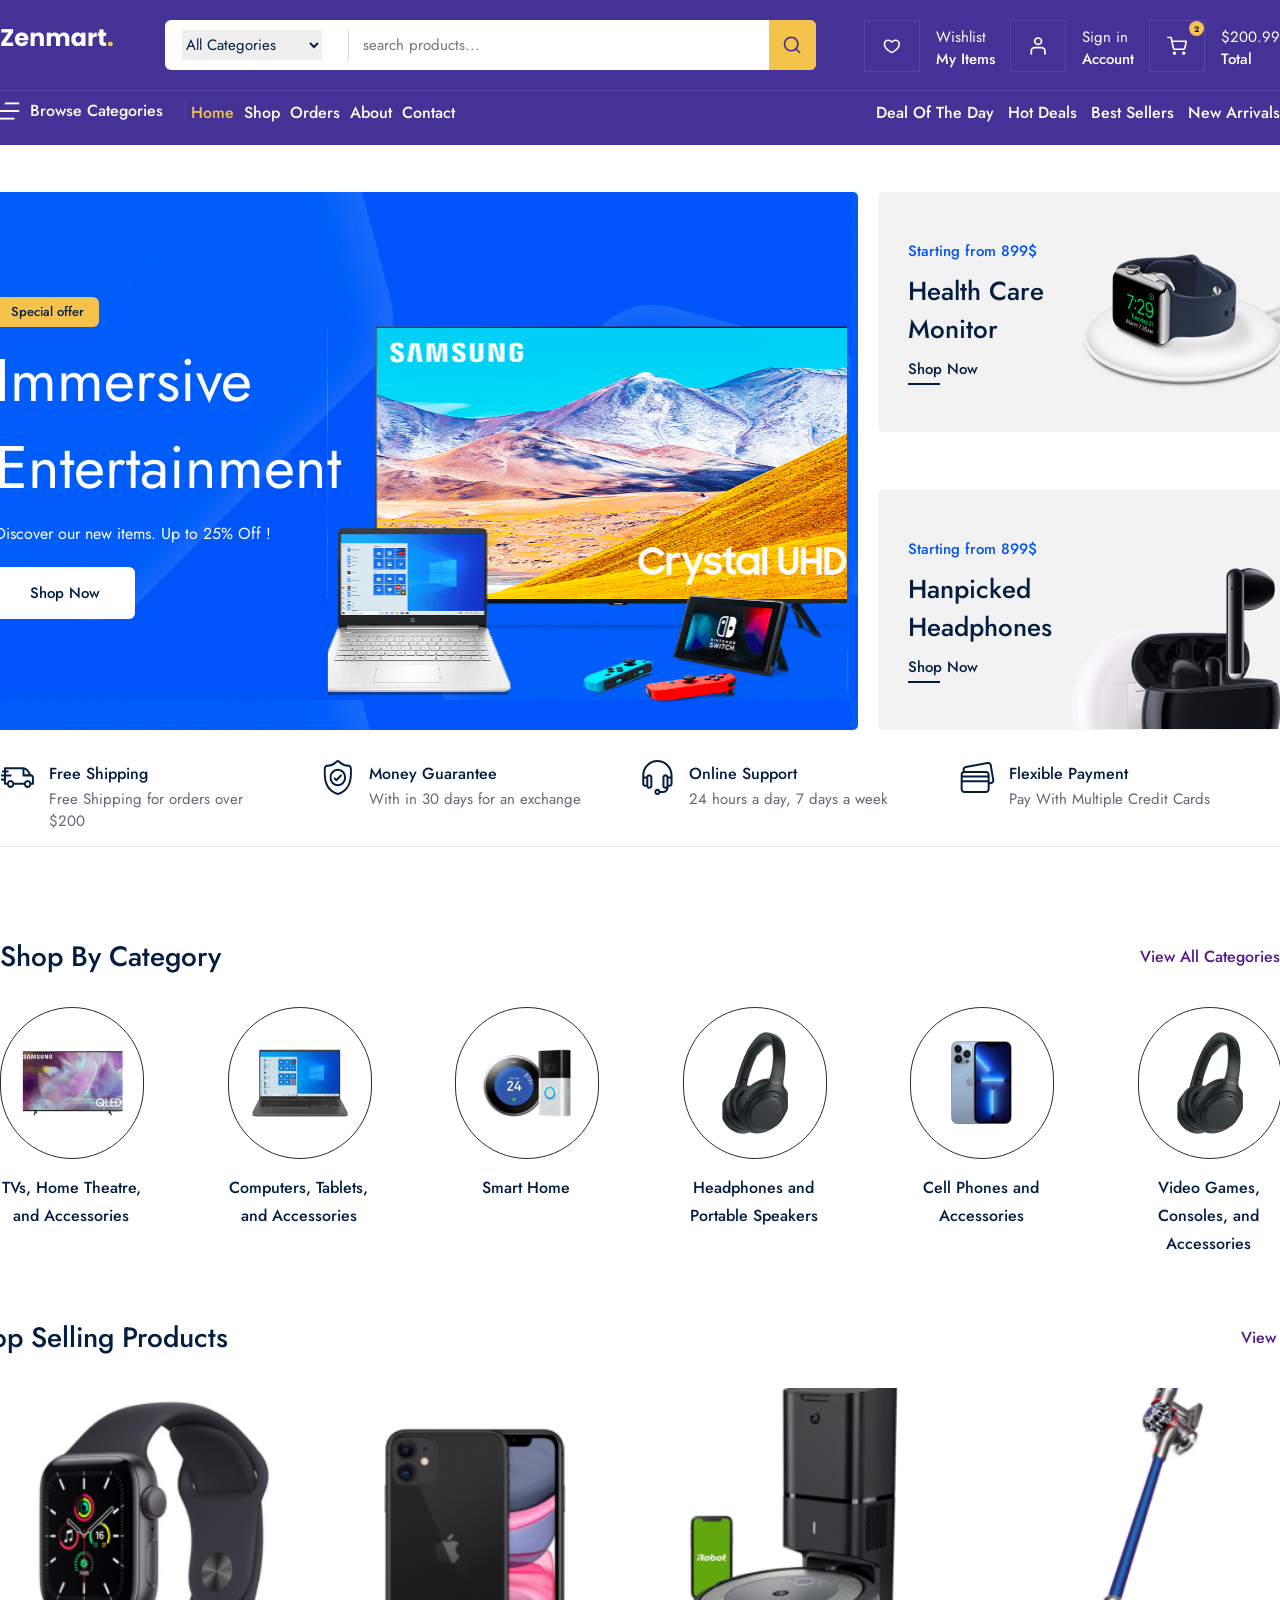
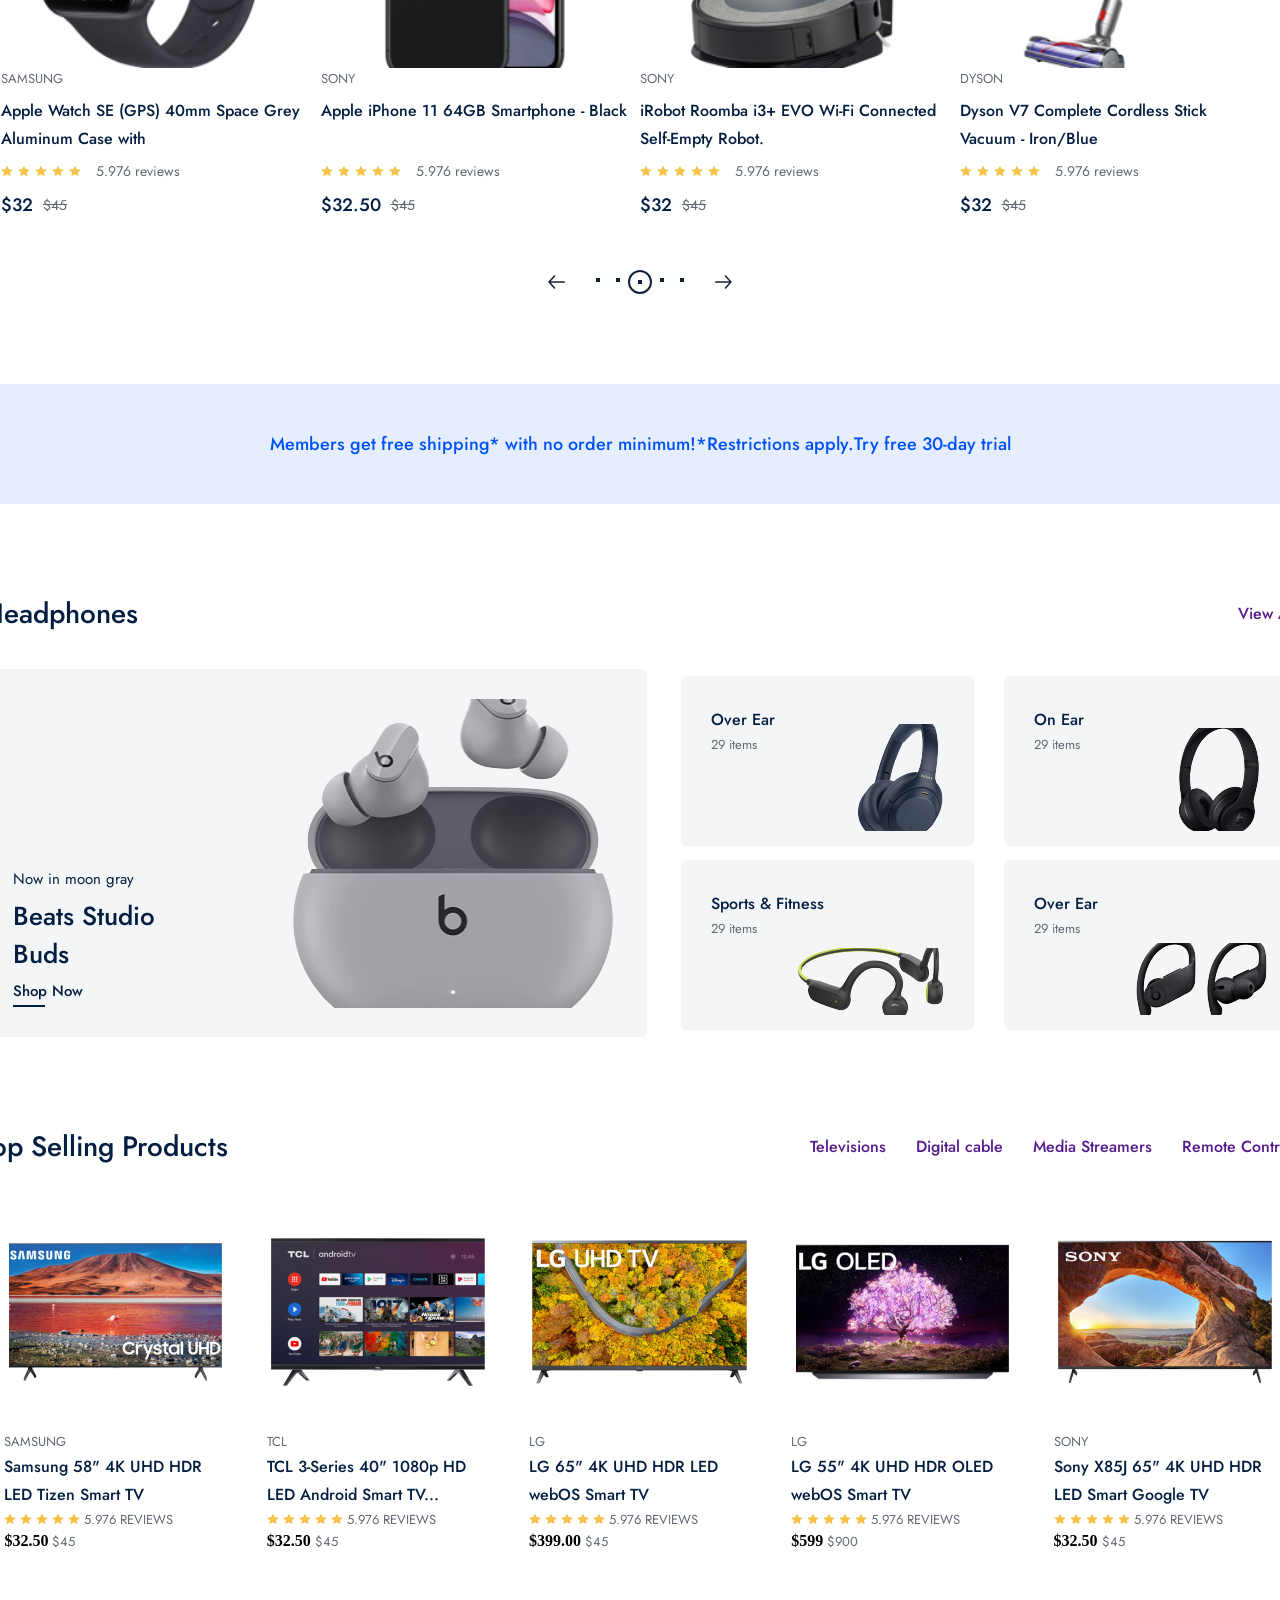
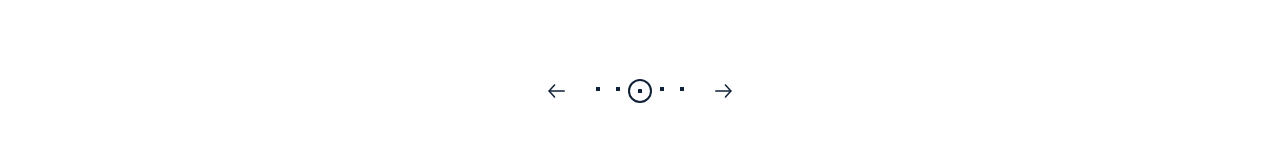
<file: index.html>
<!DOCTYPE html>
<html lang="en">
<head>
    <meta charset="UTF-8">
    <meta name="viewport" content="width=device-width, initial-scale=1.0">
    <title>zenmart</title>

    <link rel="preconnect" href="https://fonts.googleapis.com">
<link rel="preconnect" href="https://fonts.gstatic.com" crossorigin>
<link href="https://fonts.googleapis.com/css2?family=Jost:ital,wght@0,100..900;1,100..900&family=Playwrite+TZ+Guides&display=swap" rel="stylesheet">

    <link rel="stylesheet" href="./public/css/command.css">
    <link rel="stylesheet" href="./public/css/home.css">
    
</head>
<body>
    <div class="navbar_frame">
        <div class="container">
            <div class="navbar_top">
                <a href="./index.html">
                    <img src=".//public/images/icons/logo.png" alt="">
                </a>


                <div class="nav_search_frame">

                    <div class="search_box">

                        <div class="category_list">
                            <select name="" id="">
                                <option value="All" selected >All Categories</option>
                                <option value="Computer" >Computer</option>
                            </select>
                        </div>

                        <input type="text" placeholder="search products...">

                    </div>
                    <div class="search_icon_box">
                        <img src="./public/images/icons/search.svg" alt="">
                    </div>
                </div>

                <div class="nav_top_menu">

                    <div class="top_menu_box">

                        <div class="box_icon_box">
                            <img src="./public/images/icons/heart.svg" alt="">
                        </div>
                        <div class="box_info_box">
                            <span>Wishlist</span>
                            <strong>My Items</strong>
                        </div>
                    </div>

                    <div class="top_menu_box">

                        <div class="box_icon_box">
                            <img src="./public/images/icons/profile.svg" alt="">
                        </div>
                        <div class="box_info_box">
                            <span>Sign in</span>
                            <strong>Account</strong>
                        </div>
                    </div>

                    <div class="top_menu_box">

                        <div class="box_icon_box">
                            <div class="basket_count">2</div>
                            <img src="./public/images/icons/shopping-cart.svg" alt="">
                        </div>
                        <div class="box_info_box">
                            <span>$200.99</span>
                            <strong>Total</strong>
                        </div>
                    </div>

                </div>
            </div>
            <div class="navbar_bott">
                <div class="navbar_bott_menu_box">
                    <div class="browse_box">
                        <img src="./public/images/icons/browse.svg" alt="">
                        <span>Browse Categories</span>
                    </div>

                    <div class="navbar_route_menu">

                        <a href="" class="title">Home</a>
                        <a href="">Shop</a>
                        <a href="">Orders</a>
                        <a href="">About</a>
                        <a href="">Contact</a>

                    </div>

                    <div class="sorting_menu">
                        <span>Deal Of The Day</span>
                        <span> Hot Deals</span>
                        <span>Best Sellers</span>
                        <span>New Arrivals</span>
                    </div>
                </div>
            </div>
        </div>
    </div>

    <div class="home_page">
        <div class="header_frame">
            <div class="container">
                <div class="header_left">
                    <div class="header_content">
                        
                        <div>Special offer</div>
                        <span>Immersive Entertainment</span>
                        <p>Discover our new items. Up to 25% Off !</p>
                        <a href="">Shop Now</a>
                        <img src=".//public/images/icons/header_img.svg" alt="">
                    </div>
                </div>
                <div class="header_right">
                    <div class="header_box">
                        <div class="box_left">
                            <span>Starting from 899$</span>
                            <p>Health Care Monitor</p>
                            <a href="">Shop Now</a>
                            <div class="hover_border"></div>
                        </div>
                        <div class="box_right">
                            <img src="./public/images/icons/smart_watch.svg" alt="">
                        </div>
                    </div>

                    <div class="header_box">
                        <div class="box_left">
                            <span>Starting from 899$</span>
                            <p>Hanpicked Headphones</p>
                            <a href="">Shop Now</a>
                            <div class="hover_border"></div>
                        </div>
                        <div class="box_right">
                            <img src="./public/images/icons/black ear 11.png" alt="">
                        </div>
                    </div>
                </div>
            </div>
        </div>
        <div class="service_frame">
            <div class="container">
                <div class="service_box">
                    <img src="./public/images/icons/track.svg" alt="">
                    <div class="service_content">
                        <span>Free Shipping</span>
                        <p>Free Shipping for orders over $200</p>
                    </div>
                </div>

                 <div class="service_box">
                    <img src="./public/images/icons/garantue.svg" alt="">
                    <div class="service_content">
                        <span>Money Guarantee</span>
                        <p>With in 30 days for an exchange</p>
                    </div>
                </div>
                
                 <div class="service_box">
                    <img src="./public/images/icons/support.svg" alt="">
                    <div class="service_content">
                        <span>Online Support</span>
                        <p>24 hours a day, 7 days a week</p>
                    </div>
                </div>

                 <div class="service_box">
                    <img src="./public/images/icons/payment.svg" alt="">
                    <div class="service_content">
                        <span>Flexible Payment</span>
                        <p>Pay With Multiple Credit Cards</p>
                    </div>
                </div>

            </div>
        </div>
        <div class="shop_category_frame">
            <div class="container">
                <div class="category_top">
                    <span>Shop by Category</span>
                    <a href="">View All Categories</a>
                </div>
                <div class="category_wrapper">
                    <div class="category_box">
                        <div class="category_img_box">
                            <img src="./public/images/category/tv.png" alt="">
                        </div>
                        <span>TVs, Home Theatre, and Accessories</span>

                    </div>

                    <div class="category_box">
                        <div class="category_img_box">
                            <img src="./public/images/category/computer.png" alt="">
                        </div>
                        <span>Computers, Tablets, and Accessories</span>

                    </div>

                    <div class="category_box">
                        <div class="category_img_box">
                            <img src="./public/images/category/smart.png" alt="">
                        </div>
                        <span>Smart Home</span>

                    </div>

                    <div class="category_box">
                        <div class="category_img_box">
                            <img src="./public/images/category/headphone.png" alt="">
                        </div>
                        <span>Headphones and Portable Speakers</span>

                    </div>

                    <div class="category_box">
                        <div class="category_img_box">
                            <img src="./public/images/category/phone.png" alt="">
                        </div>
                        <span>Cell Phones and Accessories</span>

                    </div>

                    <div class="category_box">
                        <div class="category_img_box">
                            <img src="./public/images/category/headphone.png" alt="">
                        </div>
                        <span>Video Games, Consoles, and Accessories</span>

                    </div>
                </div>
            </div>
        </div>

        <div class="selling_product_frame">
            <div class="container">
                <div class="category_top">
                    <span>top Selling Products</span>
                    <a href="">View All</a>
                </div>
                <div class="product_wrapper">
                    <div class="next_prev_box">
                        <img src="./public/images/icons/next.svg" alt="">
                    </div>

                    <div class="product_boxes">
                        <div class="product_box">
                         <a href="">
                            <div class="product_image_box" style="background: url(./public/images/products/watch.png); background-size: cover;">
                                <div class="hover_box">
                                    <button>Add to Card</button>
                                </div>
                            </div>
                         </a>
                         <div class="product_content_box">
                            <span class="product_title">SAMSUNG</span>
                            <a href="">
                                <p class="product_desc">Apple Watch SE (GPS) 40mm Space Grey Aluminum Case with</p>
                            </a>
                            <div class="review_box">
                                <img src="./public/images/icons/review.svg" alt="">
                                <img src="./public/images/icons/review.svg" alt="">
                                <img src="./public/images/icons/review.svg" alt="">
                                <img src="./public/images/icons/review.svg" alt="">
                                <img src="./public/images/icons/review.svg" alt="">
                                <span>5.976 reviews</span>
                            </div>
                            <div class="price_box">
                                <strong>$32</strong>
                                <span>$45</span>
                            </div>
                         </div>   
                        </div>
                    </div>

                    <div class="product_boxes">
                        <div class="product_box">
                         <a href="">
                            <div class="product_image_box" style="background: url(./public/images/products/phone.png); background-size: cover;">
                                <div class="hover_box">
                                    <button>Add to Card</button>
                                </div>
                            </div>
                         </a>
                         <div class="product_content_box">
                            <span class="product_title">SONY</span>
                            <a href="">
                                <p class="product_desc">Apple iPhone 11 64GB Smartphone - Black</p>
                            </a>
                            <div class="review_box">
                                <img src="./public/images/icons/review.svg" alt="">
                                <img src="./public/images/icons/review.svg" alt="">
                                <img src="./public/images/icons/review.svg" alt="">
                                <img src="./public/images/icons/review.svg" alt="">
                                <img src="./public/images/icons/review.svg" alt="">
                                <span>5.976 reviews</span>
                            </div>
                            <div class="price_box">
                                <strong>$32.50</strong>
                                <span>$45</span>
                            </div>
                         </div>   
                        </div>
                    </div>

                    <div class="product_boxes">
                        <div class="product_box">
                         <a href="">
                            <div class="product_image_box" style="background: url(./public/images/products/iRobot.png); background-size: cover;">
                                <div class="hover_box">
                                    <button>Add to Card</button>
                                </div>
                            </div>
                         </a>
                         <div class="product_content_box">
                            <span class="product_title">SONY</span>
                            <a href="">
                                <p class="product_desc">iRobot Roomba i3+ EVO Wi-Fi Connected Self-Empty Robot.</p>
                            </a>
                            <div class="review_box">
                                <img src="./public/images/icons/review.svg" alt="">
                                <img src="./public/images/icons/review.svg" alt="">
                                <img src="./public/images/icons/review.svg" alt="">
                                <img src="./public/images/icons/review.svg" alt="">
                                <img src="./public/images/icons/review.svg" alt="">
                                <span>5.976 reviews</span>
                            </div>
                            <div class="price_box">
                                <strong>$32</strong>
                                <span>$45</span>
                            </div>
                         </div>   
                        </div>
                    </div>

                     <div class="product_boxes">
                        <div class="product_box">
                         <a href="">
                            <div class="product_image_box" style="background: url(./public/images/products/dyson.png); background-size: cover;">
                                <div class="hover_box">
                                    <button>Add to Card</button>
                                </div>
                            </div>
                         </a>
                         <div class="product_content_box">
                            <span class="product_title">DYSON</span>
                            <a href="">
                                <p class="product_desc">Dyson V7 Complete Cordless Stick Vacuum - Iron/Blue</p>
                            </a>
                            <div class="review_box">
                                <img src="./public/images/icons/review.svg" alt="">
                                <img src="./public/images/icons/review.svg" alt="">
                                <img src="./public/images/icons/review.svg" alt="">
                                <img src="./public/images/icons/review.svg" alt="">
                                <img src="./public/images/icons/review.svg" alt="">
                                <span>5.976 reviews</span>
                            </div>
                            <div class="price_box">
                                <strong>$32</strong>
                                <span>$45</span>
                            </div>
                         </div>   
                        </div>
                    </div>

                    <div class="next_prev_box" style="transform: scaleX(-1);">
                        <img src="./public/images/icons/next.svg" alt="">
                    </div>
                    
                </div>
                <div class="pagination_box">
                    <div class="pagination_main">
                        <img src="./public/images/icons/arrow-prev_next.svg" alt="">
                        <div class="pagination_dot">
                            <div class="dot">
                                <div></div>
                            </div>

                            <div class="dot">
                                <div></div>
                            </div>

                            <div class="dot active">
                                <div></div>
                            </div>

                            <div class="dot">
                                <div></div>
                            </div>

                            <div class="dot">
                                <div></div>
                            </div>

                            
                        </div>
                        <img src="./public/images/icons/arrow-prev_next.svg" alt="" style="transform: scaleX(-1);">
                    </div>
                </div>
            </div>
        </div>
        <div class="adv_frame">Members get free shipping* with no order minimum!*Restrictions apply.Try free 30-day trial
        </div>
        <div class="spec_product_frame">
            <div class="container">
                <div class="category_top">
                    <span>Headphones</span>
                    <a href="">View All</a>
                </div>
                <div class="spec_product_wrapper">
                    <div class="big_product_box">
                        <div class="big_product_content">
                            <span>Now in moon gray</span>
                            <p>Beats Studio Buds</p>
                            <a href="">Shop Now</a>
                            <div class="hover_border"></div>
                        </div>
                        <img src="./public/images/products/headphone_big.png    " alt="">
                    </div>
                    <div class="small_product_wrapper">
                        
                        <div class="small_product_box">
                            <div class="small_product_content">
                                <strong>Over Ear</strong>
                                <span>29 items</span>
                            </div>
                            <img src="./public/images/products/sony_headphone.png" alt="">
                        </div>

                        <div class="small_product_box">
                            <div class="small_product_content">
                                <strong>On Ear</strong>
                                <span>29 items</span>
                            </div>
                            <img src="./public/images/products/on-ear.png" alt="">
                        </div>

                        <div class="small_product_box">
                            <div class="small_product_content">
                                <strong>Sports & Fitness</strong>
                                <span>29 items</span>
                            </div>
                            <img src="./public/images/products/fitness_headphone.png" alt="">
                        </div>

                        <div class="small_product_box">
                            <div class="small_product_content">
                                <strong>Over Ear</strong>
                                <span>29 items</span>
                            </div>
                            <img src="./public/images/products/bluetooth_headphones.png" alt="">
                        </div>

                    </div>
                </div>
            </div>
        </div>
        <div class="tv_frame">
            <div class="container">
                <div class="category_top">
                    <span>top Selling Products</span>
                    <div>
                        <a href="">Televisions</a>
                        <a href="">Digital cable</a>
                        <a href="">Media Streamers</a>
                        <a href="">Remote Controls</a>
                    </div>
                </div>
                <div class="tv_wrapper">
                    <div class="next_prev_box">
                        <img src="./public/images/icons/next.svg" alt="">
                    </div>

                    <div class="tv_product_boxes">
                        <div class="tv_product_box">
                            <a href="">
                                <img src="./public/images/products/samsung_tv.png" alt=""></a>
                            <div class="tv_content_box">
                                <span>SAMSUNG</span>
                                <p>Samsung 58" 4K UHD HDR LED Tizen Smart TV</p>
                                <div class="review_box">
                                <img src="./public/images/icons/review.svg" alt="">
                                <img src="./public/images/icons/review.svg" alt="">
                                <img src="./public/images/icons/review.svg" alt="">
                                <img src="./public/images/icons/review.svg" alt="">
                                <img src="./public/images/icons/review.svg" alt="">
                                <span>5.976 reviews</span>
                                </div>
                                <div class="price_box">
                                <strong>$32.50</strong>
                                <span>$45</span>
                                </div>
                            </div>
                           

                        </div>

                        <div class="tv_product_box">
                            <a href="">
                                <img src="./public/images/products/tcl.png" alt=""></a>
                            <div class="tv_content_box">
                                <span>TCL</span>
                                <p>TCL 3-Series 40" 1080p HD LED Android Smart TV... </p>
                                <div class="review_box">
                                <img src="./public/images/icons/review.svg" alt="">
                                <img src="./public/images/icons/review.svg" alt="">
                                <img src="./public/images/icons/review.svg" alt="">
                                <img src="./public/images/icons/review.svg" alt="">
                                <img src="./public/images/icons/review.svg" alt="">
                                <span>5.976 reviews</span>
                                </div>
                                <div class="price_box">
                                <strong>$32.50</strong>
                                <span>$45</span>
                                </div>
                            </div>
                           

                        </div>

                        <div class="tv_product_box">
                            <a href="">
                                <img src="./public/images/products/LG-UHD.png" alt=""></a>
                            <div class="tv_content_box">
                                <span>LG</span>
                                <p>LG 65" 4K UHD HDR LED webOS Smart TV</p>
                                <div class="review_box">
                                <img src="./public/images/icons/review.svg" alt="">
                                <img src="./public/images/icons/review.svg" alt="">
                                <img src="./public/images/icons/review.svg" alt="">
                                <img src="./public/images/icons/review.svg" alt="">
                                <img src="./public/images/icons/review.svg" alt="">
                                <span>5.976 reviews</span>
                                </div>
                                <div class="price_box">
                                <strong>$399.00</strong>
                                <span>$45</span>
                                </div>
                            </div>
                           

                        </div>

                        <div class="tv_product_box">
                            <a href="">
                                <img src="./public/images/products/LG-OLED.png" alt=""></a>
                            <div class="tv_content_box">
                                <span>LG</span>
                                <p>LG 55" 4K UHD HDR OLED webOS Smart TV </p>
                                <div class="review_box">
                                <img src="./public/images/icons/review.svg" alt="">
                                <img src="./public/images/icons/review.svg" alt="">
                                <img src="./public/images/icons/review.svg" alt="">
                                <img src="./public/images/icons/review.svg" alt="">
                                <img src="./public/images/icons/review.svg" alt="">
                                <span>5.976 reviews</span>
                                </div>
                                <div class="price_box">
                                <strong>$599</strong>
                                <span>$900</span>
                                </div>
                            </div>
                           

                        </div>
                        <div class="tv_product_box">
                            <a href="">
                                <img src="./public/images/products/SONY-TV.png" alt=""></a>
                            <div class="tv_content_box">
                                <span>SONY</span>
                                <p>Sony X85J 65" 4K UHD HDR LED Smart Google TV</p>
                                <div class="review_box">
                                <img src="./public/images/icons/review.svg" alt="">
                                <img src="./public/images/icons/review.svg" alt="">
                                <img src="./public/images/icons/review.svg" alt="">
                                <img src="./public/images/icons/review.svg" alt="">
                                <img src="./public/images/icons/review.svg" alt="">
                                <span>5.976 reviews</span>
                                </div>
                                <div class="price_box">
                                <strong>$32.50</strong>
                                <span>$45</span>
                                </div>
                            </div>
                           

                        </div>
                       
                    </div>

                    <div class="next_prev_box" style="transform: scaleX(-1);">
                        <img src="./public/images/icons/next.svg" alt="">
                    </div>
                    
                </div>
                <div class="pagination_box">
                    <div class="pagination_main">
                        <img src="./public/images/icons/arrow-prev_next.svg" alt="">
                        <div class="pagination_dot">
                            <div class="dot">
                                <div></div>
                            </div>

                            <div class="dot">
                                <div></div>
                            </div>

                            <div class="dot active">
                                <div></div>
                            </div>

                            <div class="dot">
                                <div></div>
                            </div>

                            <div class="dot">
                                <div></div>
                            </div>

                            
                        </div>
                        <img src="./public/images/icons/arrow-prev_next.svg" alt="" style="transform: scaleX(-1);">
                    </div>
                </div>
            </div>
        </div>
    </div>
    
</body>
</html>
</file>
<file: public/css/command.css>
html, body{

    margin: 0;
    padding: 0;
    
}

a{

    text-decoration: none;

}

p{

    margin: 0;

}

.container {
    
    position: relative;
    width: 1320px;
    height: auto;
    display: flex;
}



/* NAVBAR*/

.navbar_frame{

    position: relative;
    width: 100%;
    height: 145px;
    background:rgba(68, 50, 151, 1) ;
    display: flex;
    flex-direction: row;
    justify-content: center;
}

.navbar_frame .container {
    
    padding: 20px 0 14px;
    flex-direction: column;
    
    
    /* background-color: red; */
}
.navbar_frame .container .navbar_top {
    width: 100%;
    height: 50px;

    display: flex;
    flex-direction: row;
    justify-content: space-between;
    
    /* background-color: greenyellow; */


}
.navbar_frame .navbar_top .nav_search_frame{
width: 651px;
height: 50px;

border-radius: 6px;
display: flex;
flex-direction: row;
background: rgba(255, 255, 255, 1);
}
.navbar_frame .nav_search_frame .search_box{

    display: flex;
    flex-direction: row;
    align-items: center;
    padding: 10px 17px;
    
}

.navbar_frame .search_box .category_list{
    width: 166px;
    height: 30px;

    border-right: 1px solid  rgba(214, 214, 214, 1); ;
}

.navbar_frame .category_list select{
    width: 140px;
    height: 30px;

    border: none;
    outline: none;

    color: rgba(4, 30, 66, 1);
    font-family: "Jost";
    font-style: Regular;
    font-size: 15px;
    font-weight: 400;
    line-height: 22px;
    letter-spacing: 0%;
    text-align: left;
    
}

.navbar_frame .search_box input{
    margin-left: 12px;
   
    width: 387px;
    height: 22px;
    border: none;
    outline: none;

    color: rgba(98, 105, 116, 1);
    font-family: "Jost";
    font-style: Regular;
    font-size: 15px;
    font-weight: 400;
    line-height: 22px;
    letter-spacing: 0%;
    text-align: left;
}
.navbar_frame .nav_search_frame .search_icon_box{
    width: 50px;
    height: 50px;

    display: flex;
    justify-content: center;
    align-items: center;

    border-radius: 0px 6px 6px 0px;
    background: rgb(245, 195, 75);
}

.navbar_frame .navbar_top .nav_top_menu{

    width: 416px;
    height: 50px;
    display: flex;
    flex-direction: row;
    justify-content: space-between;

}
.navbar_frame .nav_top_menu .top_menu_box{
    display: flex;
    flex-direction: row;
}

.navbar_frame .top_menu_box .box_icon_box{
    position: relative;
    width: 54px;
    height: 50px;

    display: flex;
    justify-content: center;
    align-items: center;
    border: 1px solid rgba(255, 255, 255, 0.1);
}

.navbar_frame .top_menu_box .box_info_box{
    margin-left: 16px;
    display: flex;
    flex-direction: column;
    justify-content: flex-end

}

.navbar_frame .box_info_box span{
    
    color: rgba(255, 255, 255, 1);
    font-family: "Jost";
    font-style: Regular;
    font-size: 15px;
    font-weight: 400;
    line-height: 22px;
    letter-spacing: 0%;
    text-align: left;

}

.navbar_frame .box_info_box strong{

    color: rgba(255, 255, 255, 1);
    font-family: "Jost";
    font-style: Regular;
    font-size: 15px;
    font-weight: 500;
    line-height: 22px;
    letter-spacing: 0%;
    text-align: left;   
}
.navbar_frame .box_icon_box img{
    width: 22px;
    height: 22px;
}

.navbar_frame .box_icon_box .basket_count{
    
    position: absolute;
    top: 0;
    right: 0;
    
    width: 15px;
    height: 15px;
    
    display: flex;
    justify-content: center;
    align-items: center;

    border-radius: 50%;
    background: rgba(245, 195, 75, 1);

    color: rgba(11, 30, 64, 1);
    font-family: "Jost";
    font-style: Bold;
    font-size: 8px;
    font-weight: 700;
    line-height: 10px;
    letter-spacing: 0%;
    text-align: left;

}

.navbar_frame .container .navbar_bott{
    
    margin-top: 20px;
    border-top: 1px solid #5747a2;
}
.navbar_frame .navbar_bott .navbar_bott_menu_box{

    margin-top: 10px;
    height: 20px;

    display: flex;
    flex-direction: row;
    justify-content: space-between;

}

.navbar_frame .navbar_bott .browse_box{
    width: 185px;
    display: flex;
    flex-direction: row;
    align-items: center;

    border-right: 1px solid #5747a2;

}

.navbar_frame .browse_box img{
    width: 20px;
    height: 18px;
}
.navbar_frame .browse_box span{
    margin-left: 10px;
    color: rgba(255, 255, 255, 1);
    font-family: "Jost";
    font-style: Medium;
    font-size: 16px;
    font-weight: 500;
    line-height: 28px;
    letter-spacing: 0%;
    text-align: left;
}
.navbar_frame .navbar_bott_menu_box .navbar_route_menu{
    width: 670px;

    display: flex;
    flex-direction: row;
}

.navbar_frame .navbar_route_menu a{
    margin-right: 10px;

    font-family: "Jost";
    font-style: Medium;
    font-size: 16px;
    font-weight: 500;
        
    color: #fff;
}

.navbar_frame .navbar_route_menu a.title { 
    
    color: #F5C34B;
}

.navbar_frame .sorting_menu span{

    margin-left: 10px;
    color: rgba(255, 255, 255, 1);
    font-family: "Jost";
    font-style: Medium;
    font-size: 16px;
    font-weight: 500;
    
}
</file>
<file: public/css/home.css>
.home_page{
    padding-bottom: 60px;

    display: flex;
    flex-direction: column;
}

.container .category_top a{

            
            margin-left: 30px;
            font-family: "Jost";
            font-style: Medium;
            font-size: 16px;
            font-weight: 500;
            line-height: 28px;
            letter-spacing: 0%;
            text-align: right;
           
        }

        .container .category_top div{
            display: flex;
            flex-direction: row;
        }

.container .category_top a:hover{
            border-bottom: 2px solid rgba(4, 30, 66, 1);
        } 

.container .category_top{
            width: 100%;
            height: auto;

            display: flex;
            flex-direction: row;
            justify-content: space-between;
            align-items: center;
        }

.container .category_top span{

            color: rgba(4, 30, 66, 1);
            font-family: "Jost";
            font-style: normal;
            font-size: 28px;
            font-weight: 500;
            line-height: 40px;
            text-transform: capitalize;
            
        } 



        /* PAGINATION */

        .container .pagination_box{
    margin-top: 30px;
    width: 100%;
    height: auto;

    display: flex;
    flex-direction: row;
    justify-content: center;
}

.container .pagination_box .pagination_main{

    width: auto;
    height: 24px;

    display: flex;
    flex-direction: row;
    align-items: center;
    

}

.container .pagination_main .pagination_dot{
    margin: 0 20px;
    display: flex;
    flex-direction: row;
}

.container .pagination_dot .dot{
    width: 20px;
    height: 20px;

    display: flex;
    align-items: center;
    justify-content: center;

    
    border-radius: 50%;

}

.container .pagination_dot .dot.active{

    border: 2px solid #112137;

}
.container .pagination_dot .dot div{

    width: 4px;
    height: 4px;
    background: #112137;

}

.container .pagination_main img{
cursor: pointer;
}

.container .hover_border{

        margin-top: 3px;
        width: 32px;
        height: 2px; 

        background: rgba(4, 30, 66, 1);
     }



.container .next_prev_box{
    width: 25px;

}
.container .next_prev_box img {

    position: relative;
    top: 50%;   
    cursor: pointer;
    
}

/* HEADER */


.header_frame{

    position: relative;
    margin-top: 47px;
    width: 100%;
    height: auto;

    display: flex;
    justify-content: center;

}

.header_frame .container{

    flex-direction: row;
}

.header_frame .container .header_left{
    position: relative;
    padding: 15px;
    width: 875px;
    height: 508px;

    border-radius: 5px;
    
    background-color: #0053f6;
    background-image: url(../images/icons/header_bg.svg);
}
.header_frame .header_left .header_content{

    margin-top: 90px;
    display: flex;
    flex-direction: column;
}
.header_frame .header_content div {
    width: 104px;
    height: 30px;
    display: flex;
    justify-content: center;
    align-items: center;

    border-radius: 6px;
    background: rgba(245, 195, 75, 1);

    color: rgba(4, 30, 66, 1);
    font-family: "Jost";
    font-style: Medium;
    font-size: 13px;
    font-weight: 500;
    line-height: 22px;
    letter-spacing: 0%;
  
    }

   .header_frame .header_content span{

      margin-top: 10px;
      width: 428px;

      font-family: 'Jost';
      font-style: normal;
      font-weight: 400;
      font-size: 60px;
      line-height: 87px;
      color: rgba(255, 255, 255, 1);

    }

   .header_frame .header_content p {

        margin-top: 10px;
        font-family: 'Jost';
        font-style: normal;
        font-weight: 400;
        font-size: 16px;
        line-height: 26px;
        color: rgba(255, 255, 255, 1);

    }

     .header_frame .header_content a{

        margin-top: 20px;
        width: 140px;
        height: 52px;

        display: flex;
        align-items: center;
        justify-content: center;

        border-radius: 6px;
        background: rgba(255, 255, 255, 1);

        color: rgba(4, 30, 66, 1);
        font-family: "Jost";
        font-style: Medium;
        font-size: 15px;
        font-weight: 500;
        line-height: 22px;
        letter-spacing: 0%;
        text-align: center;

     }

     .header_frame .header_content img{

        position: absolute;
        right: 10px;
     }

     .header_frame .container .header_right{

        margin-left: 20px;
        position: relative;
        display: flex;
        flex-direction: column;
        justify-content: space-between;

     }

     .header_frame .header_right .header_box{
        width: 422px;
        height: 240px;
        display: flex;
        flex-direction: row;

        border-radius: 5px;
        background: rgba(242, 242, 242, 1);
     }
     .header_frame .header_right .box_left{
        margin-left: 30px;
        width: 50%;

        display: flex;
        flex-direction: column;
        justify-content: center;

     }

     .header_frame .box_left span{

        color: rgba(0, 83, 246, 1);
        font-family: "Jost";
        font-style: Medium;
        font-size: 15px;
        font-weight: 500;
        line-height: 22px;
        letter-spacing: 0%;
        

     }

     .header_frame .box_left p{

        margin: 10px 0;
        color: rgba(4, 30, 66, 1);
        font-family: "Jost";
        font-style: Medium;
        font-size: 26px;
        font-weight: 500;
        line-height: 38px;
        letter-spacing: 0%;
        text-align: left;
     }

     .header_frame .box_left a{

        color: rgba(4, 30, 66, 1);
        font-family: "Jost";
        font-style: Medium;
        font-size: 15px;
        font-weight: 500;
        line-height: 22px;
               

     }
     .header_frame .box_left .hover_border{

        margin-top: 3px;
        width: 32px;
        height: 2px; 

        background: rgba(4, 30, 66, 1);
     }

     .header_frame .header_box .box_rigtht{

        width: 50%;
     }

     .header_frame .box_rigtht img{
        width: 100%;
        height: 100%;
     }

        /* SERVICE */

     .home_page .service_frame{
        position: relative;
        margin-top: 30px;
        width: 100%;
        height: auto;
        
        display: flex;
        justify-content: center;

     }
     .service_frame .container{
        flex-direction: row;
     }
.service_frame .container .service_box{

        width: 25%;
        height: 86px;

        display: flex;
        flex-direction: row;

        border-bottom: 1px solid rgba(234, 234, 234, 1);;
     }
.service_frame .service_box img{
        width: 35px;
        height: 35px;

     }
.service_frame .service_box .service_content{
        margin-left: 14px;

        display: flex;
        flex-direction: column;
     }
.service_frame .service_content span{

        color: rgba(4, 30, 66, 1);
        font-family: "Jost";
        font-style: Medium;
        font-size: 16px;
        font-weight: 500;
        line-height: 28px;
       
     }

.service_frame .service_content p{
        width: 215px;
        height: 44px;

        color: rgba(98, 105, 116, 1);
        font-family: "Jost";
        font-style: Regular;
        font-size: 15px;
        font-weight: 400;
        line-height: 22px;

     }


        /* SHOP CATEGORY */

.shop_category_frame{
            position: relative;
            margin-top: 90px;

            width: 100%;
            height: auto;

            display: flex;
            justify-content: center;
        }

.shop_category_frame .container{
            flex-direction: column;
        }

.shop_category_frame .container .category_wrapper{

            margin-top: 30px;
            width: 100%;
            height: auto;

            display: flex;
            flex-direction: row;
            justify-content: space-between;
        }
.shop_category_frame .category_wrapper .category_box{
    width: 142px;
    height: auto;

    display: flex;
    flex-direction: column;
    cursor: pointer;

}

.shop_category_frame .category_box .category_img_box{
    width: 100%;
    height: 150px;
    
    display: flex;
    justify-content: center;
    align-items: center;

    border: 1px solid rgb(49, 43, 43);
    border-radius: 150px;
    background: rgba(255, 255, 255, 1);
}
.shop_category_frame .category_box span{

    margin-top: 15px;

    color: rgba(4, 30, 66, 1);
    font-family: "Jost";
    font-style: normal;
    font-size: 16px;
    font-weight: 500;
    line-height: 28px;
    letter-spacing: 0%;
    text-align: center;
}

.selling_product_frame{
    position: relative;
    margin-top: 60px;
    width: 100%;
    height: auto;

    display: flex;
    flex-direction: row;
    justify-content: center;
}
.selling_product_frame .container{
    flex-direction: column;
}

.selling_product_frame .container .product_wrapper{

    position: relative;
    margin-top: 30px;
    width: 100%;
    height: auto;

    display: flex;
    flex-direction: row;
    justify-content: space-between;
    
}

.selling_product_frame .product_wrapper .next_prev_box{
    width: 25px;

}
.selling_product_frame .next_prev_box img {

    position: relative;
    top: 50%;   
    cursor: pointer;
    
}
.selling_product_frame .product_wrapper .product_boxes{
    position: relative;
    width: 1224px;
    height: 452px;
    
    display: flex;
    flex-direction: row;

}
.selling_product_frame .product_boxes .product_box{
    width: 306px;
    height: 100%;

    display: flex;
    flex-direction: column;
    /* cursor: pointer; */
}
.selling_product_frame .product_box .product_image_box{
    width: 100%;
    height: 280px;

}
.selling_product_frame .product_image_box .hover_box{
    
    display: none;
    width: 100%;
    height: 100%;
    flex-direction: column;
    justify-content: flex-end;
    align-items: center;
}
.selling_product_frame .hover_box button{

    margin-bottom: 10px;
    width: 260px;
    height: 50px;
    display: flex;
    align-items: center;
    justify-content: center;
    border: none;
    outline: none;

    border-radius: 6px;
    box-shadow: 0px 5px 20px 0px rgba(0, 83, 246, 0.1);
    background: rgba(0, 83, 246, 1);

    color: rgba(255, 255, 255, 1);
    font-family: "Jost";
    font-style: Medium;
    font-size: 15px;
    font-weight: 500;
    line-height: 22px;
    
}
.selling_product_frame .product_image_box:hover .hover_box{
    display: flex;

}
.selling_product_frame .product_box .product_content_box{
    padding:5px 22 px ;
    box-sizing: border-box;

    width: 100%;
    height: auto;

}
.selling_product_frame .product_content_box .product_title{

    color: rgba(98, 105, 116, 1);
    font-family: "Jost";
    font-style: Regular;
    font-size: 13px;
    font-weight: 400;
    line-height: 22px;
    letter-spacing: 0%;
    text-transform: uppercase;
}

.selling_product_frame .product_content_box .product_desc{
    margin-top: 7px;
    height: 56px;

    color: rgba(4, 30, 66, 1);
    font-family: "Jost";
    font-style: Medium;
    font-size: 16px;
    font-weight: 500;
    line-height: 28px;
    letter-spacing: 0%;
    text-align: left;
    overflow: hidden;
}

.selling_product_frame .product_content_box .review_box{

    margin-top: 7px;
    display: flex;
    flex-direction: row;
    align-items: center;


}

.selling_product_frame .review_box img{
    margin-right: 5px;

}
.selling_product_frame .review_box span{
 margin-left: 10px;

 color: rgba(98, 105, 116, 1);
font-family: "Jost";
font-style: Regular;
font-size: 14px;
font-weight: 400;
line-height: 22px;

}
.selling_product_frame .product_content_box .price_box{

    margin-top: 10px;
    display: flex;
    flex-direction: row;
    align-items: center;
}
.selling_product_frame .price_box strong{
    color: rgba(4, 30, 66, 1);
font-family: "Jost";
font-style: Medium;
font-size: 18px;
font-weight: 500;
line-height: 26px;

}
.selling_product_frame .price_box span{
margin-left: 10px;

color: rgba(98, 105, 116, 1);
font-family: "Jost";
font-style: Regular;
font-size: 14px;
font-weight: 400;
line-height: 22px;
text-decoration-line: line-through;
}

.home_page .adv_frame{
    margin-top: 90px;
    width: 100%;
    height: 120px;

    display: flex;
    align-items: center;
    justify-content: center;

    background-color: #e5edff;

    color: rgba(0, 83, 246, 1);
    font-family: "Jost";
    font-style: Medium;
    font-size: 18px;
    font-weight: 500;
    line-height: 26px;
    letter-spacing: 0%;
    text-align: center;
}

/*  SPEC PRODUCT */

.home_page .spec_product_frame{
    position: relative;
    margin-top: 90px;
    width: 100%;
    height: auto;

    display: flex;
    flex-direction: row;
    justify-content: center;


}

.spec_product_frame .container{
    
    flex-direction: column;
}

.container .spec_product_wrapper{
    position: relative;
    margin-top: 35px;
    width: 100%;
    height: auto;

    display: flex;
    flex-direction: row;
}
.spec_product_wrapper .big_product_box{
    padding: 30px;
    box-sizing: border-box;
    position: relative;
    width: 664px;
    height: 368px;

    display: flex;
    flex-direction: row;
    border-radius: 6px;
    background: rgba(243, 245, 246, 1);
}

.big_product_box .big_product_content{

    width: 160px;
    display: flex;
    flex-direction: column;
    justify-content: flex-end;
}
.big_product_content span{

    color: rgba(4, 30, 66, 1);
    font-family: "Jost";
    font-style: Regular;
    font-size: 15px;
    font-weight: 400;
    line-height: 22px;
  
}
.big_product_content p{
    margin: 7px 0;
    color: rgba(4, 30, 66, 1);
    font-family: "Jost";
    font-style: Medium;
    font-size: 26px;
    font-weight: 500;
    line-height: 38px;

}

.big_product_content a{

    color: rgba(4, 30, 66, 1);
    font-family: "Jost";
    font-style: Medium;
    font-size: 15px;
    font-weight: 500;
    line-height: 22px;
    
}

.big_product_box img{ 
    position: absolute;
    width: 322px;
    height: 309px;
    right: 5%;
}
.spec_product_wrapper .small_product_wrapper{
    margin-left: 30px;
    width: 620px;
    height: 368px;
    
    display: flex;
    flex-direction: row;
    flex-wrap: wrap;
    justify-content: end;
    align-items: center;
    

}
.small_product_wrapper .small_product_box{
    position: relative;
    padding: 30px;
    box-sizing: border-box;
    width: 293px;
    height: 170px;

    display: flex;
    flex-direction: row;

    border-radius: 6px;
    background: rgba(243, 245, 246, 1);
}

.small_product_box:nth-child(odd){

    margin-right: 30px;
}

.small_product_box .small_product_content{
    display: flex;
    flex-direction: column;
}
.small_product_content strong{

    color: rgba(4, 30, 66, 1);
    font-family: "Jost";
    font-style: Medium;
    font-size: 16px;
    font-weight: 500;
    line-height: 28px;
    letter-spacing: 0%;
    text-align: left;

}
.small_product_content span{

    color: rgba(98, 105, 116, 1);
    font-family: "Jost";
    font-style: Regular;
    font-size: 13px;
    font-weight: 400;
    line-height: 22px;
    letter-spacing: 0%;
    text-align: left;
    }
    .small_product_box img{

        position: absolute;
        right: 30px;
        bottom: 15px;
    }
    .home_page .tv_frame{

    position: relative;
    margin-top: 90px;
    width: 100%;
    height: auto;

    display: flex;
    flex-direction: row;
    justify-content: center;
    }
    .tv_frame .container{
        flex-direction: column;
    }

    .container .tv_wrapper{
        margin-top: 30px;
        width: 100%;
        height: auto;

        display: flex;
        flex-direction: row;
        justify-content: space-between;
    }

    .tv_wrapper .tv_product_boxes{
        width: 1300px;
        height: 452px;
        display: flex;
        flex-direction: row;
        justify-content: space-between;
    }
.tv_product_boxes .tv_product_box{

    display: flex;
    flex-direction: column;
    align-items: center;
    background: #fffff;

}
.tv_product_box .product_img{
    width: 100%;
    height: 280px;
    display: flex;
    flex-direction: row;
    justify-content: center;
    align-items: center;
}

.tv_product_box .tv_content_box{
    width: 222px;
    height: 150px;
    display: flex;
    flex-direction: column;
}
.tv_content_box span{

    /* SONY */
width: 62px;
height: 22px;

margin-bottom: ;
color: rgba(98, 105, 116, 1);
font-family: "Jost";
font-style: Regular;
font-size: 13px;
font-weight: 400;
line-height: 22px;
letter-spacing: 0%;
text-align: left;
text-transform: uppercase;
}

.tv_content_box p{
    marg
    width: 222px;
    height: 56px;

    color: rgba(4, 30, 66, 1);
    font-family: "Jost";
    font-style: Medium;
    font-size: 16px;
    font-weight: 500;
    line-height: 28px;
    letter-spacing: 0%;
    text-align: left;
    }
</file>
